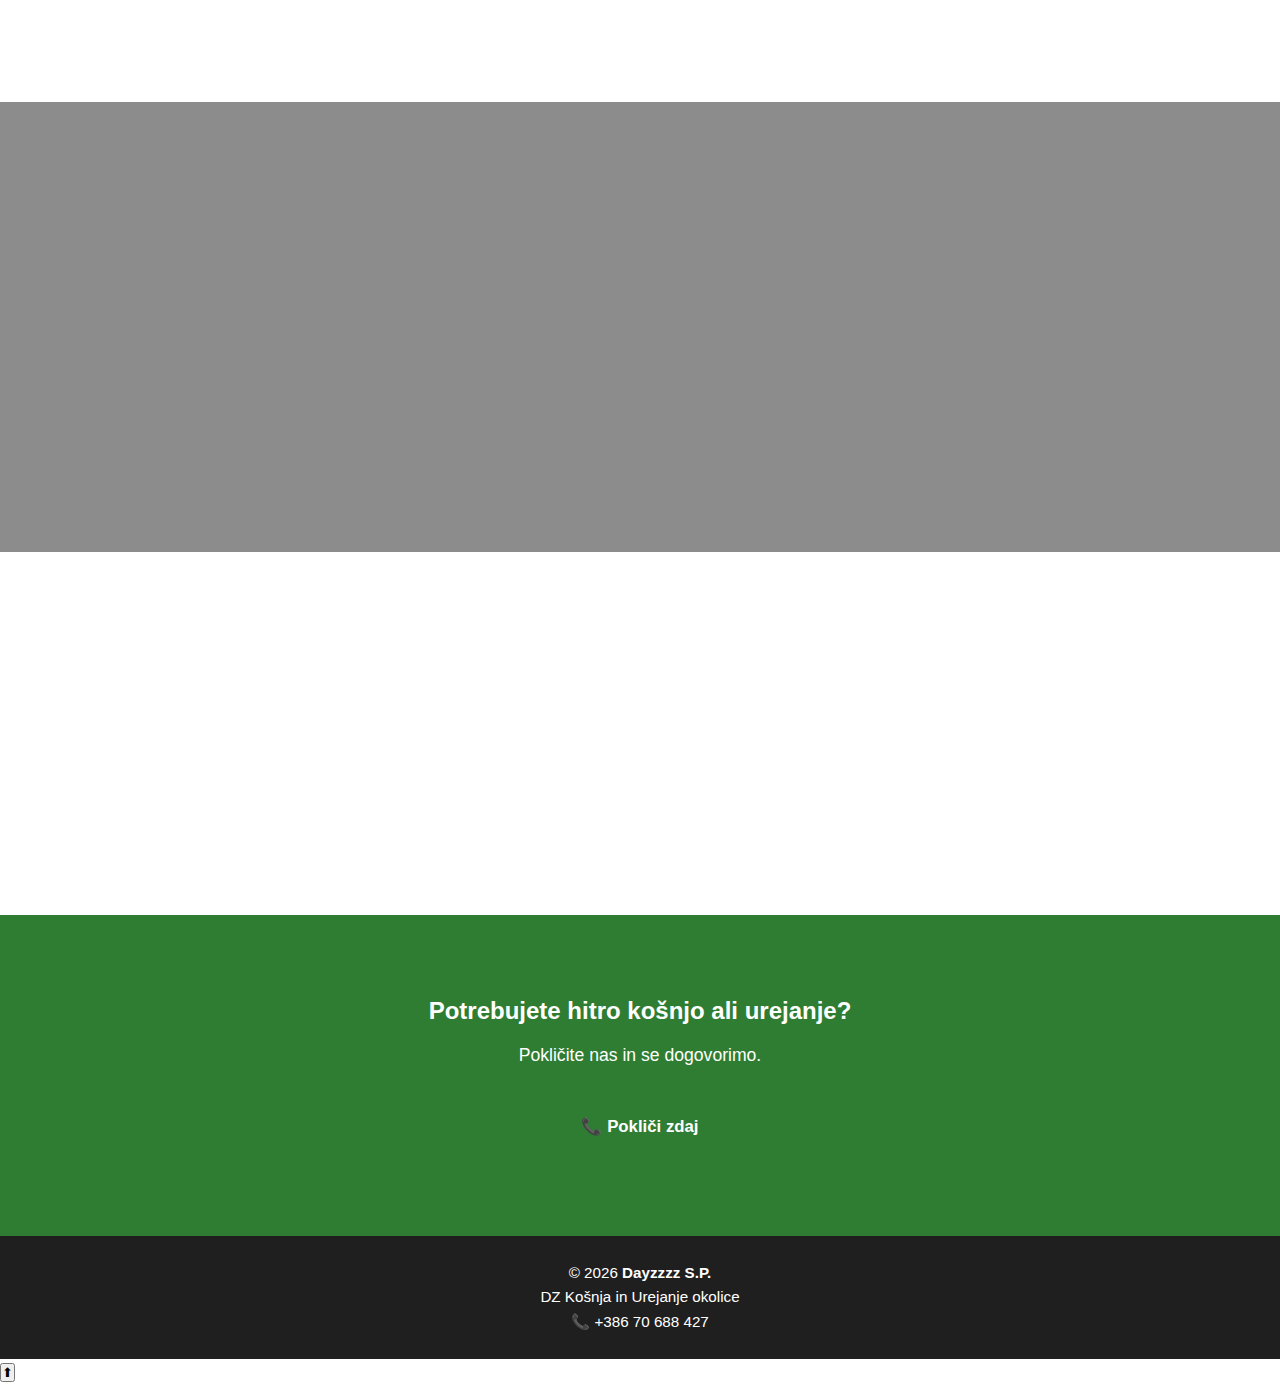
<file: kontakt.html>
<!DOCTYPE html>
<html lang="sl">
<head>
  <meta charset="UTF-8">
  <title>Kontakt | DZ Košnja in Urejanje okolice</title>

  <meta name="viewport" content="width=device-width, initial-scale=1.0">
  <meta name="description"
        content="Kontaktirajte DZ Košnja in Urejanje okolice – hitro, zanesljivo in profesionalno. Dayzzzz S.P.">

  <link rel="stylesheet" href="style.css">
</head>
<body>

  <!-- ================= MENU ================= -->
  <nav class="navbar">
    <div class="nav-container">
      <a href="index.html" class="logo">DZ Košnja</a>
      <ul class="nav-links">
        <li><a href="index.html">Domov</a></li>
        <li><a href="storitve.html">Storitve</a></li>
        <li><a href="kontakt.html" class="active">Kontakt</a></li>
      </ul>
    </div>
  </nav>

  <!-- ================= HERO ================= -->
  <header class="hero" style="height: 50vh;">
    <div class="hero-content fade-in">
      <h1>Kontakt</h1>
      <p>Pokličite ali nam pišite – odgovorimo hitro</p>
    </div>
  </header>

  <!-- ================= CONTACT ================= -->
  <section class="section">
    <h2>Kontaktni podatki</h2>

    <div class="services">

      <div class="service-box">
        <h3>📞 Telefon</h3>
        <p>
          <a href="tel:+38670688427" class="btn primary">
            070 688 427
          </a>
        </p>
      </div>

      <div class="service-box">
        <h3>📧 Email</h3>
        <p>
          <a href="mailto:dzautotrade@gmail.com">
            dzautotrade@gmail.com
          </a>
        </p>
      </div>

      <div class="service-box">
        <h3>📍 Območje dela</h3>
        <p>
          Slovenija (po dogovoru tudi širše)
        </p>
      </div>

      <div class="service-box">
        <h3>⏰ Delovni čas</h3>
        <p>
          Pon–Sob: 8:00 – 18:00<br>
          Nedelje: po dogovoru
        </p>
      </div>

    </div>
  </section>

  <!-- ================= CTA ================= -->
  <section class="cta">
    <h2>Potrebujete hitro košnjo ali urejanje?</h2>
    <p>Pokličite nas in se dogovorimo.</p>
    <a href="tel:+38670688427" class="btn primary">
      📞 Pokliči zdaj
    </a>
  </section>

  <!-- ================= FOOTER ================= -->
  <footer>
    <p>
      © 2026 <strong>Dayzzzz S.P.</strong><br>
      DZ Košnja in Urejanje okolice<br>
      📞 +386 70 688 427
    </p>
  </footer>

  <script src="script.js"></script>
</body>
</html>
</file>
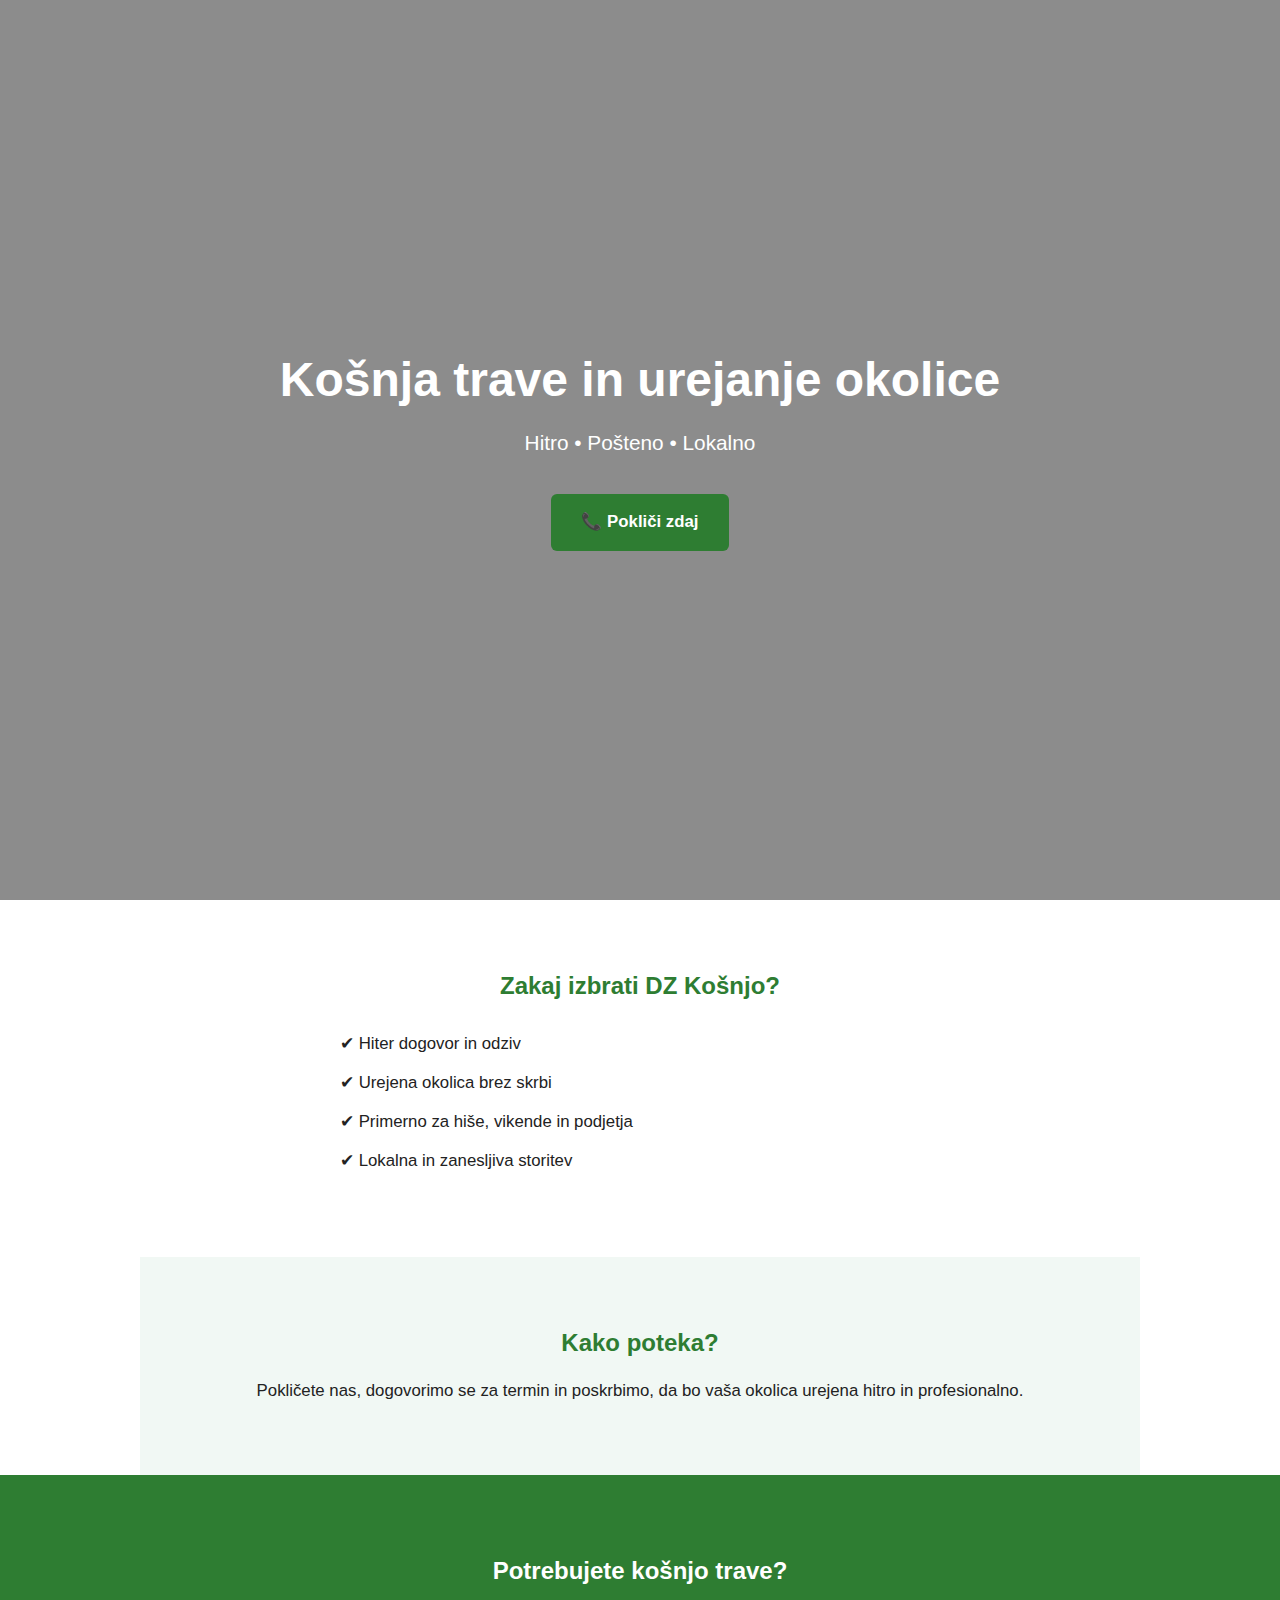
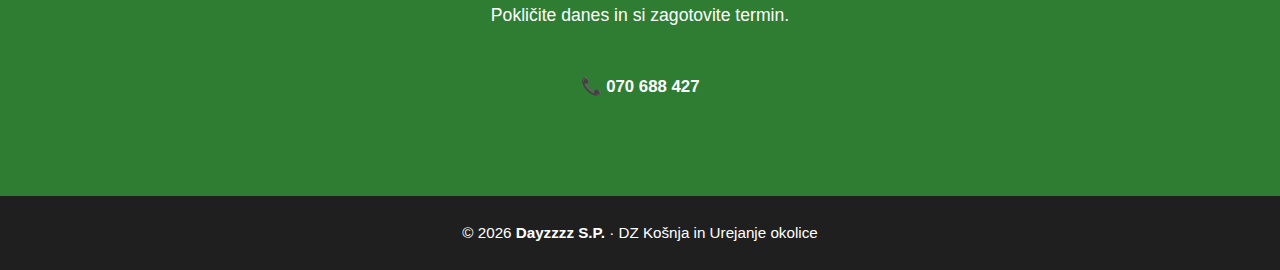
<file: kosnja-trave.html>
<!DOCTYPE html>
<html lang="sl">
<head>
  <meta charset="UTF-8">

  <title>Košnja trave in urejanje okolice | DZ Košnja</title>

  <meta name="viewport" content="width=device-width, initial-scale=1.0">
  <meta name="description"
        content="Potrebujete košnjo trave ali urejanje okolice? DZ Košnja ponuja hitro, zanesljivo in lokalno storitev. Pokličite za termin še danes.">

  <meta name="robots" content="index, follow">
  <meta name="author" content="Dayzzzz S.P.">

  <!-- Open Graph (za Facebook deljenje) -->
  <meta property="og:title" content="Košnja trave in urejanje okolice">
  <meta property="og:description" content="Hitro, pošteno in lokalno urejanje okolice. Pokličite še danes.">
  <meta property="og:type" content="website">

  <link rel="stylesheet" href="style.css">
</head>

<body>

  <!-- ================= HERO / LANDING ================= -->
  <header class="hero hero-small">
    <div class="hero-content">
      <h1>Košnja trave in urejanje okolice</h1>
      <p>Hitro • Pošteno • Lokalno</p>

      <a href="tel:+38670688427" class="btn primary">
        📞 Pokliči zdaj
      </a>
    </div>
  </header>

  <!-- ================= CONTENT ================= -->
  <main>

    <section class="section no-animate">
      <h2>Zakaj izbrati DZ Košnjo?</h2>

      <ul class="why-list">
        <li>✔ Hiter dogovor in odziv</li>
        <li>✔ Urejena okolica brez skrbi</li>
        <li>✔ Primerno za hiše, vikende in podjetja</li>
        <li>✔ Lokalna in zanesljiva storitev</li>
      </ul>
    </section>

    <section class="section light">
      <h2>Kako poteka?</h2>
      <p class="intro">
        Pokličete nas, dogovorimo se za termin in poskrbimo,
        da bo vaša okolica urejena hitro in profesionalno.
      </p>
    </section>

    <!-- ================= CTA ================= -->
    <section class="cta">
      <h2>Potrebujete košnjo trave?</h2>
      <p>Pokličite danes in si zagotovite termin.</p>

      <a href="tel:+38670688427" class="btn primary">
        📞 070 688 427
      </a>
    </section>

  </main>

  <!-- ================= FOOTER ================= -->
  <footer>
    <p>
      © 2026 <strong>Dayzzzz S.P.</strong> · DZ Košnja in Urejanje okolice
    </p>
  </footer>

</body>
</html>
</file>
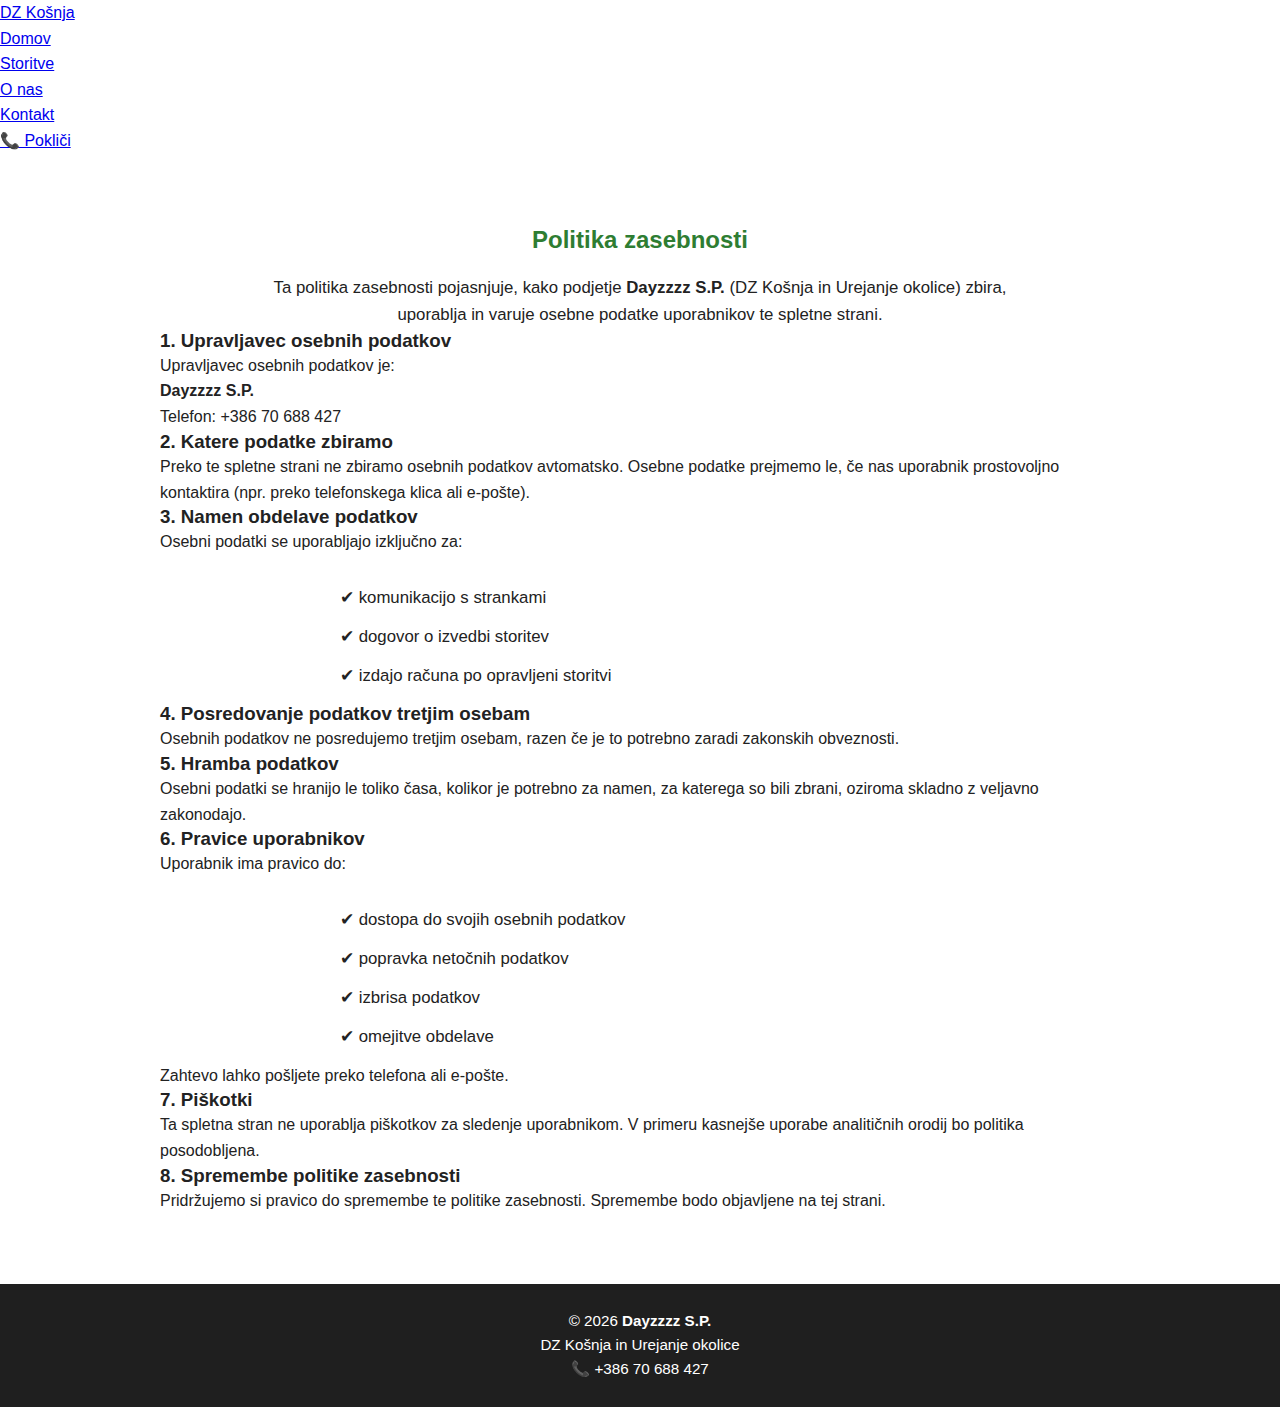
<file: politika-zasebnosti.html>
<!DOCTYPE html>
<html lang="sl">
<head>
  <meta charset="UTF-8">

  <title>Politika zasebnosti | DZ Košnja in Urejanje okolice</title>

  <meta name="viewport" content="width=device-width, initial-scale=1.0">
  <meta name="description"
        content="Politika zasebnosti – DZ Košnja in Urejanje okolice, Dayzzzz S.P.">

  <meta name="robots" content="index, follow">

  <link rel="stylesheet" href="style.css">
</head>
<body>

  <!-- ================= NAVIGATION ================= -->
  <nav class="navbar">
    <div class="nav-container">
      <a href="index.html" class="logo">DZ Košnja</a>
      <ul class="nav-links">
        <li><a href="index.html">Domov</a></li>
        <li><a href="storitve.html">Storitve</a></li>
        <li><a href="o-nas.html">O nas</a></li>
        <li><a href="kontakt.html">Kontakt</a></li>
        <li>
          <a href="tel:+38670688427" class="nav-cta">📞 Pokliči</a>
        </li>
      </ul>
    </div>
  </nav>

  <!-- ================= CONTENT ================= -->
  <section class="section">
    <h2>Politika zasebnosti</h2>

    <p class="intro">
      Ta politika zasebnosti pojasnjuje, kako podjetje
      <strong>Dayzzzz S.P.</strong> (DZ Košnja in Urejanje okolice)
      zbira, uporablja in varuje osebne podatke uporabnikov te spletne strani.
    </p>

    <h3>1. Upravljavec osebnih podatkov</h3>
    <p>
      Upravljavec osebnih podatkov je:<br>
      <strong>Dayzzzz S.P.</strong><br>
      Telefon: +386 70 688 427
    </p>

    <h3>2. Katere podatke zbiramo</h3>
    <p>
      Preko te spletne strani ne zbiramo osebnih podatkov avtomatsko.
      Osebne podatke prejmemo le, če nas uporabnik prostovoljno kontaktira
      (npr. preko telefonskega klica ali e-pošte).
    </p>

    <h3>3. Namen obdelave podatkov</h3>
    <p>
      Osebni podatki se uporabljajo izključno za:
    </p>
    <ul class="why-list">
      <li>✔ komunikacijo s strankami</li>
      <li>✔ dogovor o izvedbi storitev</li>
      <li>✔ izdajo računa po opravljeni storitvi</li>
    </ul>

    <h3>4. Posredovanje podatkov tretjim osebam</h3>
    <p>
      Osebnih podatkov ne posredujemo tretjim osebam,
      razen če je to potrebno zaradi zakonskih obveznosti.
    </p>

    <h3>5. Hramba podatkov</h3>
    <p>
      Osebni podatki se hranijo le toliko časa,
      kolikor je potrebno za namen, za katerega so bili zbrani,
      oziroma skladno z veljavno zakonodajo.
    </p>

    <h3>6. Pravice uporabnikov</h3>
    <p>
      Uporabnik ima pravico do:
    </p>
    <ul class="why-list">
      <li>✔ dostopa do svojih osebnih podatkov</li>
      <li>✔ popravka netočnih podatkov</li>
      <li>✔ izbrisa podatkov</li>
      <li>✔ omejitve obdelave</li>
    </ul>

    <p>
      Zahtevo lahko pošljete preko telefona ali e-pošte.
    </p>

    <h3>7. Piškotki</h3>
    <p>
      Ta spletna stran ne uporablja piškotkov za sledenje uporabnikom.
      V primeru kasnejše uporabe analitičnih orodij bo politika posodobljena.
    </p>

    <h3>8. Spremembe politike zasebnosti</h3>
    <p>
      Pridržujemo si pravico do spremembe te politike zasebnosti.
      Spremembe bodo objavljene na tej strani.
    </p>
  </section>

  <!-- ================= FOOTER ================= -->
  <footer>
    <p>
      © 2026 <strong>Dayzzzz S.P.</strong><br>
      DZ Košnja in Urejanje okolice<br>
      📞 +386 70 688 427
    </p>
  </footer>

</body>
</html>
</file>
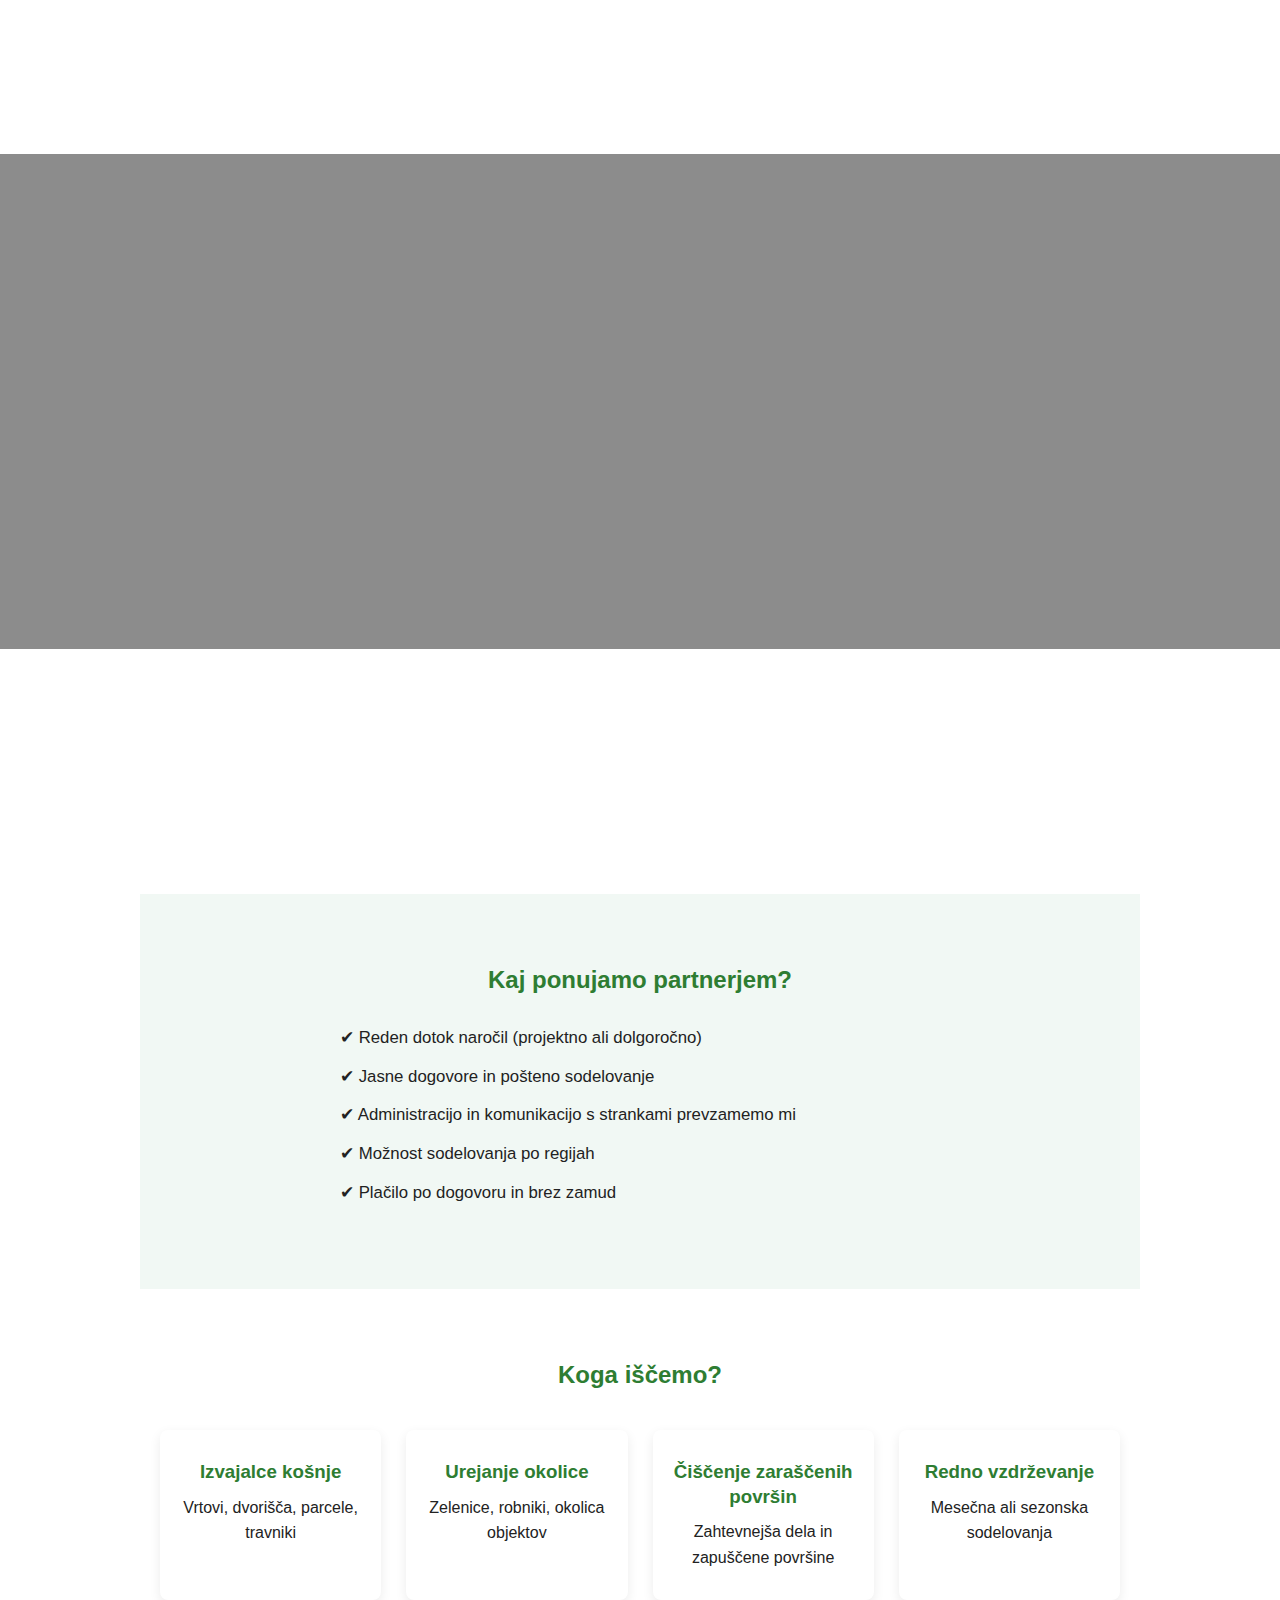
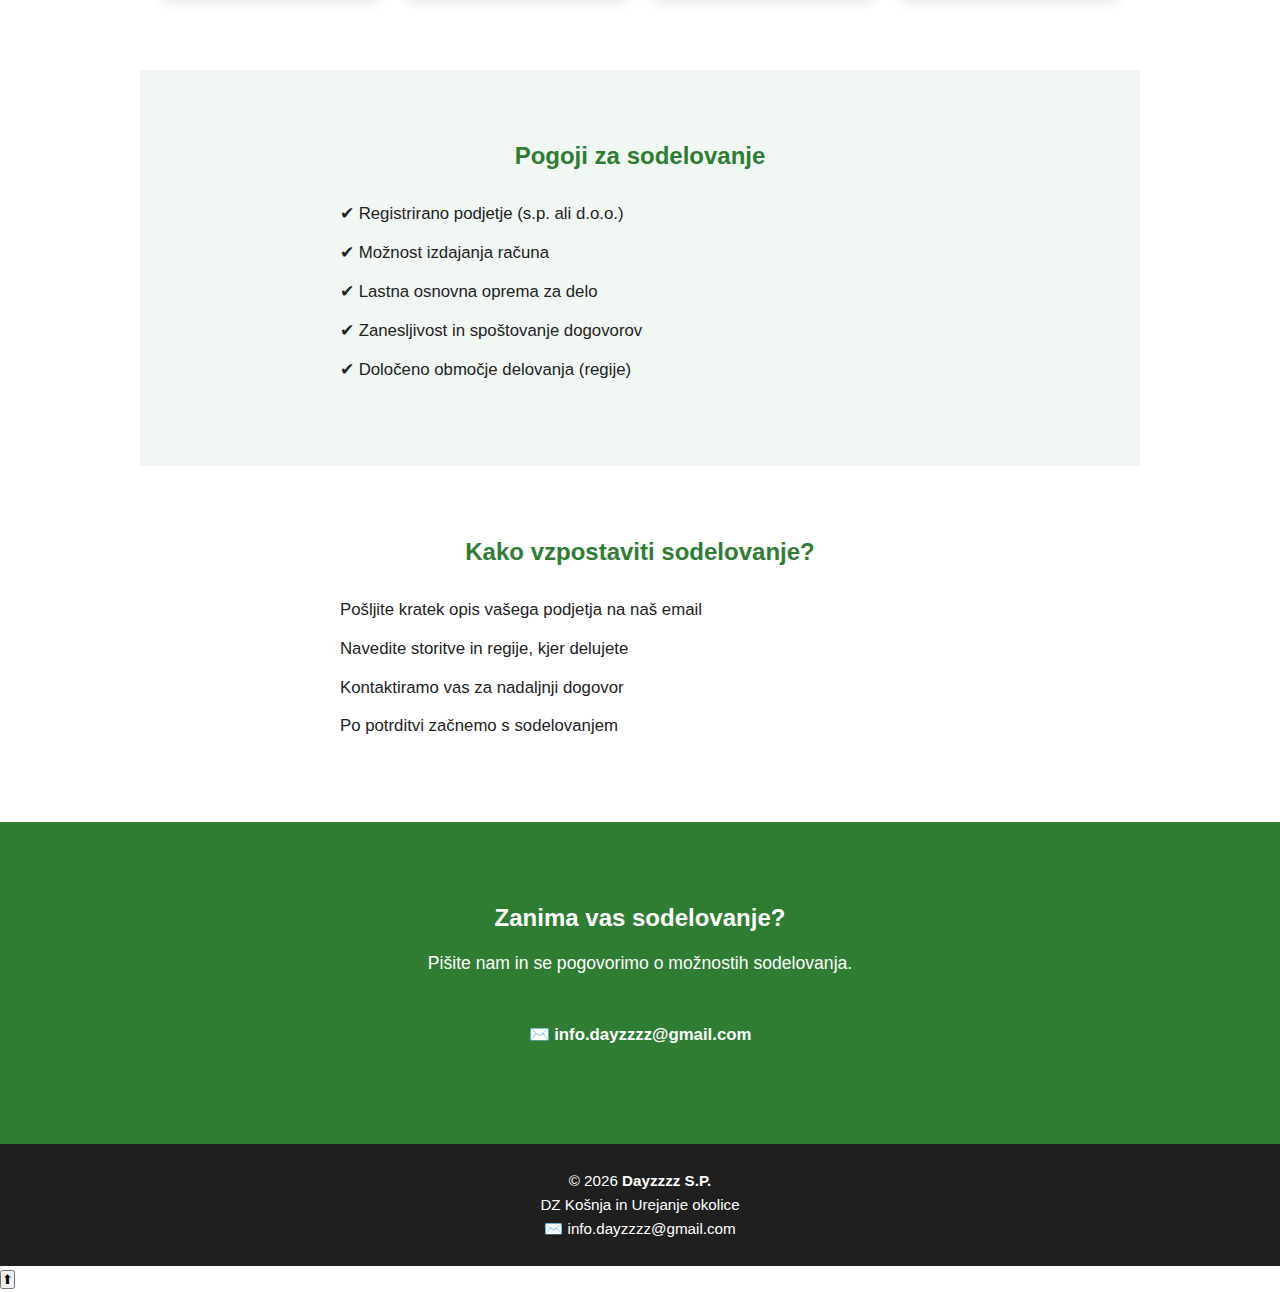
<file: sodelovanja.html>
<!DOCTYPE html>
<html lang="sl">
<head>
  <meta charset="UTF-8">

  <title>Sodelovanja | DZ Košnja in Urejanje okolice</title>

  <meta name="viewport" content="width=device-width, initial-scale=1.0">
  <meta name="description"
        content="Iščemo zanesljive poslovne partnerje in izvajalce za sodelovanje pri košnji trave in urejanju okolice po Sloveniji. Dayzzzz S.P.">

  <meta name="author" content="Dayzzzz S.P.">
  <meta name="robots" content="index, follow">

  <link rel="stylesheet" href="style.css">
</head>
<body>

<!-- ================= NAVIGATION ================= -->
<nav class="navbar">
  <div class="nav-container">
    <a href="index.html" class="logo">DZ Košnja</a>

    <ul class="nav-links">
      <li><a href="index.html">Domov</a></li>
      <li><a href="storitve.html">Storitve</a></li>
      <li><a href="sodelovanja.html" class="active">Sodelovanja</a></li>
      <li><a href="kontakt.html">Kontakt</a></li>
      <li>
        <a href="mailto:info.dayzzzz@gmail.com" class="nav-cta">
          ✉️ Kontakt
        </a>
      </li>
    </ul>
  </div>
</nav>

<!-- ================= HERO ================= -->
<header class="hero" style="height:55vh;">
  <div class="hero-content fade-in">
    <h1>Sodelovanja & Partnerstva</h1>
    <p>Iščemo zanesljive izvajalce in poslovne partnerje po Sloveniji</p>
  </div>
</header>

<!-- ================= UVOD ================= -->
<section class="section">
  <h2>Sodelujte z nami</h2>
  <p class="intro">
    Podjetje <strong>Dayzzzz S.P.</strong> širi mrežo izvajalcev za
    <strong>košnjo trave, urejanje okolice in vzdrževanje zelenih površin</strong>.
    Sodelujemo izključno s <strong>registriranimi podjetji (s.p. / d.o.o.)</strong>.
  </p>
</section>

<!-- ================= KAJ PONUJAMO ================= -->
<section class="section light">
  <h2>Kaj ponujamo partnerjem?</h2>

  <ul class="why-list">
    <li>✔ Reden dotok naročil (projektno ali dolgoročno)</li>
    <li>✔ Jasne dogovore in pošteno sodelovanje</li>
    <li>✔ Administracijo in komunikacijo s strankami prevzamemo mi</li>
    <li>✔ Možnost sodelovanja po regijah</li>
    <li>✔ Plačilo po dogovoru in brez zamud</li>
  </ul>
</section>

<!-- ================= KOGA IŠČEMO ================= -->
<section class="section">
  <h2>Koga iščemo?</h2>

  <div class="services">
    <div class="service-box">
      <h3>Izvajalce košnje</h3>
      <p>Vrtovi, dvorišča, parcele, travniki</p>
    </div>

    <div class="service-box">
      <h3>Urejanje okolice</h3>
      <p>Zelenice, robniki, okolica objektov</p>
    </div>

    <div class="service-box">
      <h3>Čiščenje zaraščenih površin</h3>
      <p>Zahtevnejša dela in zapuščene površine</p>
    </div>

    <div class="service-box">
      <h3>Redno vzdrževanje</h3>
      <p>Mesečna ali sezonska sodelovanja</p>
    </div>
  </div>
</section>

<!-- ================= POGOJI ================= -->
<section class="section light">
  <h2>Pogoji za sodelovanje</h2>

  <ul class="why-list">
    <li>✔ Registrirano podjetje (s.p. ali d.o.o.)</li>
    <li>✔ Možnost izdajanja računa</li>
    <li>✔ Lastna osnovna oprema za delo</li>
    <li>✔ Zanesljivost in spoštovanje dogovorov</li>
    <li>✔ Določeno območje delovanja (regije)</li>
  </ul>
</section>

<!-- ================= KAKO SE PRIJAVITI ================= -->
<section class="section">
  <h2>Kako vzpostaviti sodelovanje?</h2>

  <ol class="why-list">
    <li>Pošljite kratek opis vašega podjetja na naš email</li>
    <li>Navedite storitve in regije, kjer delujete</li>
    <li>Kontaktiramo vas za nadaljnji dogovor</li>
    <li>Po potrditvi začnemo s sodelovanjem</li>
  </ol>
</section>

<!-- ================= CONTACT ================= -->
<section class="cta">
  <h2>Zanima vas sodelovanje?</h2>
  <p>Pišite nam in se pogovorimo o možnostih sodelovanja.</p>

  <a href="mailto:info.dayzzzz@gmail.com" class="btn primary">
    ✉️ info.dayzzzz@gmail.com
  </a>
</section>

<!-- ================= FOOTER ================= -->
<footer>
  <p>
    © 2026 <strong>Dayzzzz S.P.</strong><br>
    DZ Košnja in Urejanje okolice<br>
    ✉️ info.dayzzzz@gmail.com
  </p>
</footer>

<script src="script.js"></script>
</body>
</html>
</file>
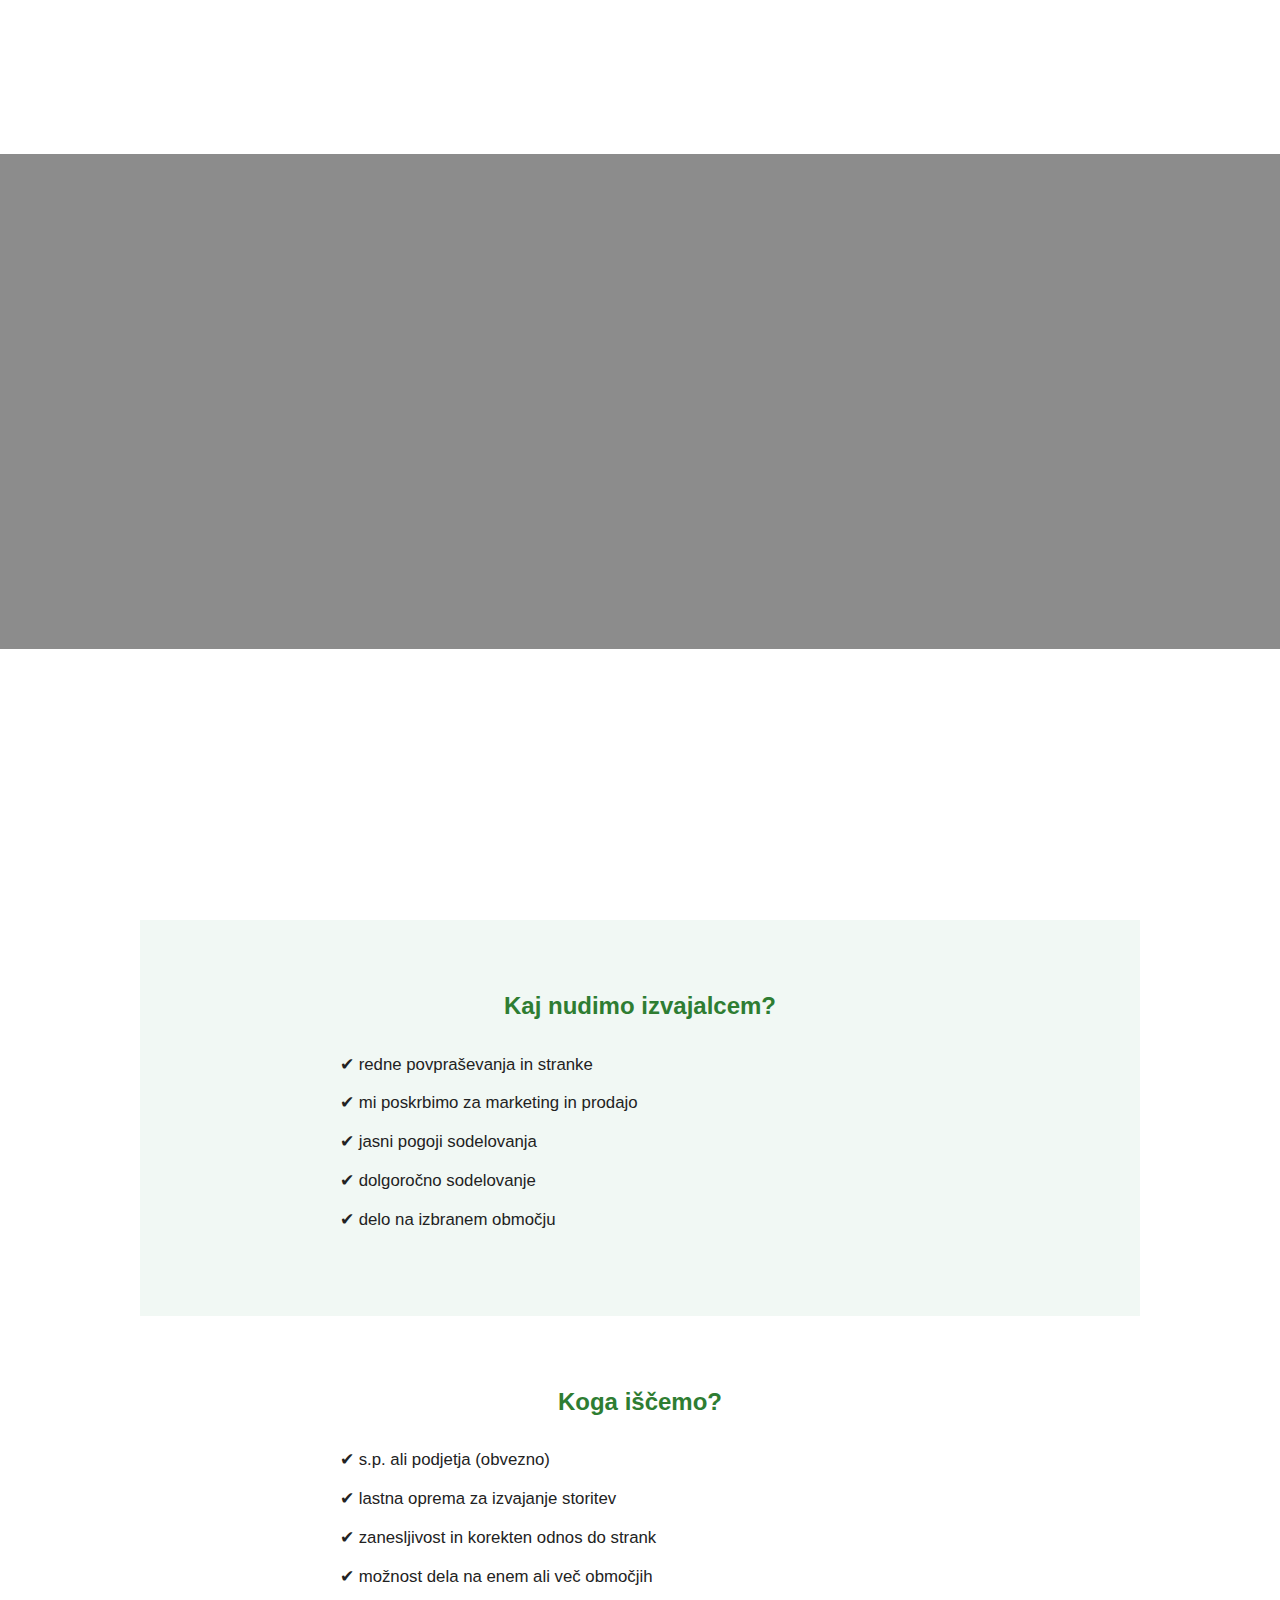
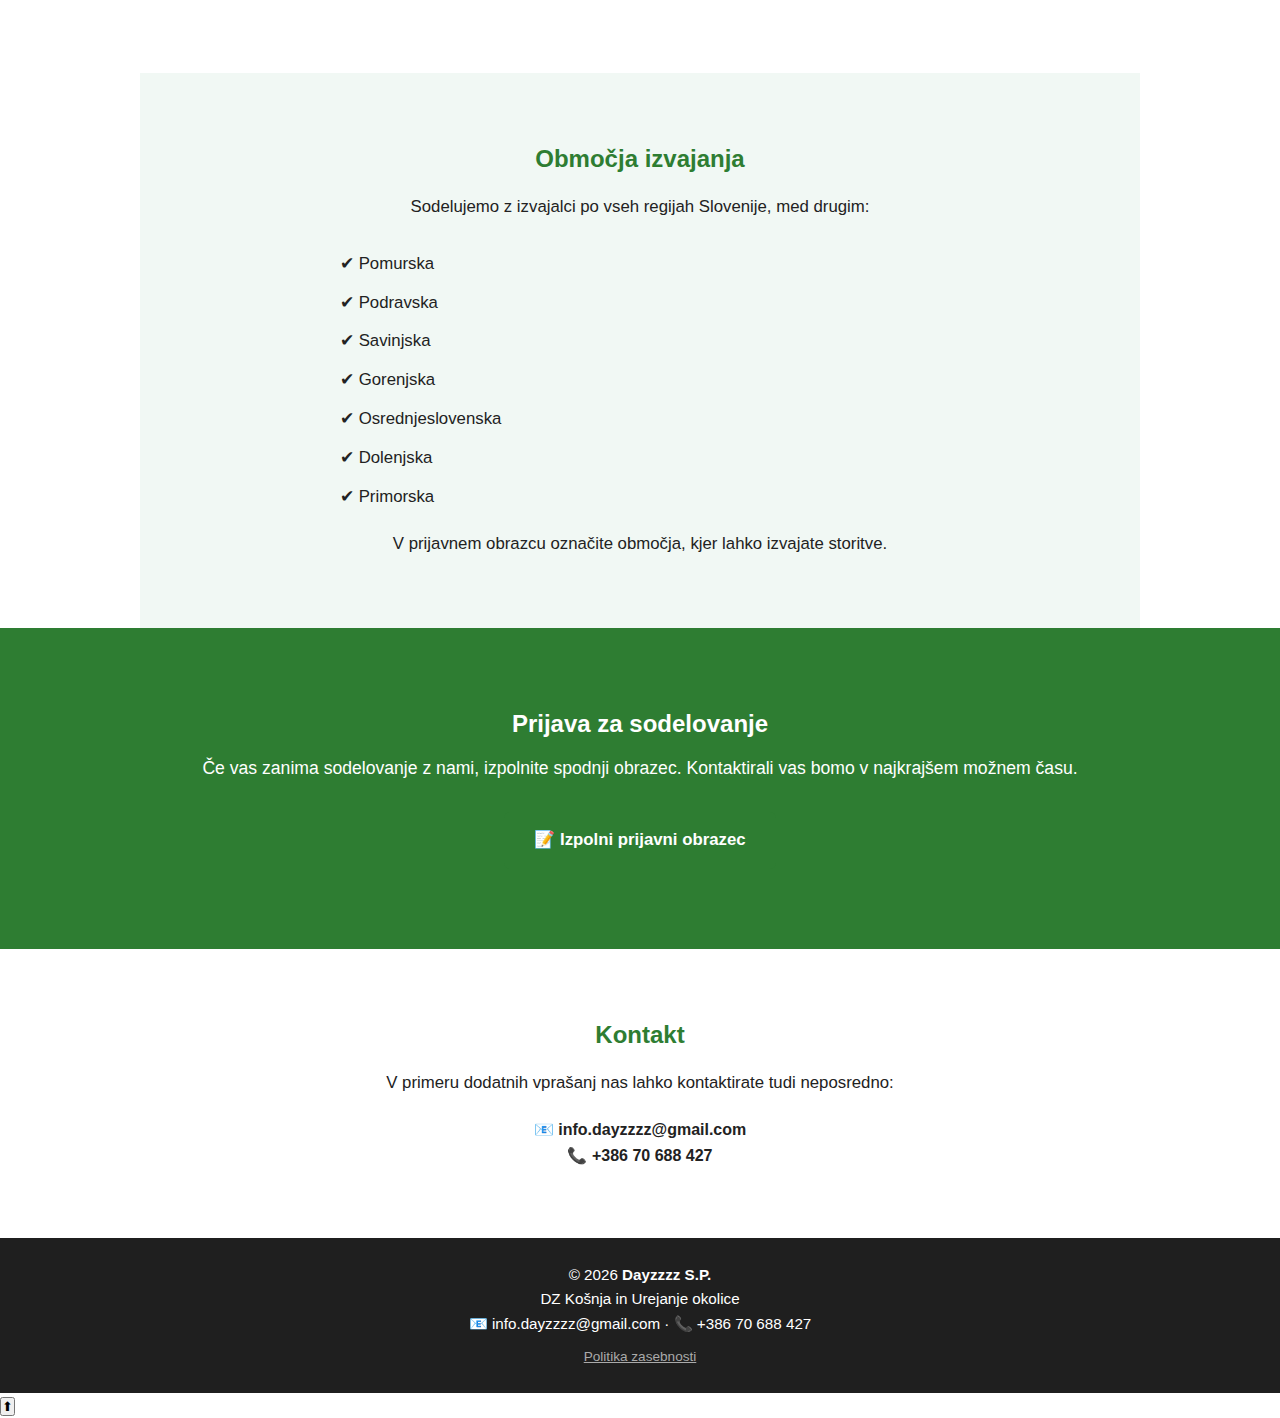
<file: sodelovanje.html>
<!DOCTYPE html>
<html lang="sl">
<head>
  <meta charset="UTF-8">

  <title>Sodelovanje z izvajalci | DZ Košnja in Urejanje okolice</title>

  <meta name="viewport" content="width=device-width, initial-scale=1.0">
  <meta name="description"
        content="Iščemo zanesljive izvajalce (s.p. ali podjetja) za košnjo trave in urejanje okolice po Sloveniji. Prijavite se za sodelovanje z DZ Košnja – Dayzzzz S.P.">

  <meta name="author" content="Dayzzzz S.P.">
  <meta name="robots" content="index, follow">

  <!-- Open Graph -->
  <meta property="og:title" content="Sodelovanje – DZ Košnja in Urejanje okolice">
  <meta property="og:description" content="Postani izvajalec storitev košnje in urejanja okolice po Sloveniji.">
  <meta property="og:type" content="website">

  <link rel="stylesheet" href="style.css">
</head>
<body>

<!-- ================= NAVIGATION ================= -->
<nav class="navbar">
  <div class="nav-container">
    <a href="index.html" class="logo">DZ Košnja</a>

    <ul class="nav-links">
      <li><a href="index.html">Domov</a></li>
      <li><a href="storitve.html">Storitve</a></li>
      <li><a href="sodelovanje.html" class="active">Sodelovanje</a></li>
      <li><a href="kontakt.html">Kontakt</a></li>
      <li>
        <a href="tel:+38670688427" class="nav-cta">📞 Pokliči</a>
      </li>
    </ul>
  </div>
</nav>

<!-- ================= HERO ================= -->
<header class="hero" style="height:55vh;">
  <div class="hero-content fade-in">
    <h1>Sodelovanje z izvajalci</h1>
    <p>Iščemo zanesljive partnerje za izvajanje storitev po Sloveniji</p>
  </div>
</header>

<!-- ================= INTRO ================= -->
<section class="section">
  <h2>Postanite naš izvajalec</h2>
  <p class="intro">
    Pod blagovno znamko <strong>DZ Košnja in Urejanje okolice</strong>
    širimo mrežo preverjenih izvajalcev po celotni Sloveniji.
    Če imate <strong>s.p. ali podjetje</strong> in opravljate storitve
    košnje, urejanja okolice ali vzdrževanja zelenih površin,
    vas vabimo k sodelovanju.
  </p>
</section>

<!-- ================= KAJ NUDIMO ================= -->
<section class="section light">
  <h2>Kaj nudimo izvajalcem?</h2>

  <ul class="why-list">
    <li>✔ redne povpraševanja in stranke</li>
    <li>✔ mi poskrbimo za marketing in prodajo</li>
    <li>✔ jasni pogoji sodelovanja</li>
    <li>✔ dolgoročno sodelovanje</li>
    <li>✔ delo na izbranem območju</li>
  </ul>
</section>

<!-- ================= KAJ PRIČAKUJEMO ================= -->
<section class="section">
  <h2>Koga iščemo?</h2>

  <ul class="why-list">
    <li>✔ s.p. ali podjetja (obvezno)</li>
    <li>✔ lastna oprema za izvajanje storitev</li>
    <li>✔ zanesljivost in korekten odnos do strank</li>
    <li>✔ možnost dela na enem ali več območjih</li>
  </ul>
</section>

<!-- ================= OBMOČJA ================= -->
<section class="section light">
  <h2>Območja izvajanja</h2>
  <p class="intro">
    Sodelujemo z izvajalci po vseh regijah Slovenije, med drugim:
  </p>

  <ul class="why-list">
    <li>✔ Pomurska</li>
    <li>✔ Podravska</li>
    <li>✔ Savinjska</li>
    <li>✔ Gorenjska</li>
    <li>✔ Osrednjeslovenska</li>
    <li>✔ Dolenjska</li>
    <li>✔ Primorska</li>
  </ul>

  <p class="intro" style="margin-top:20px;">
    V prijavnem obrazcu označite območja, kjer lahko izvajate storitve.
  </p>
</section>

<!-- ================= CTA FORM ================= -->
<section class="cta">
  <h2>Prijava za sodelovanje</h2>
  <p>
    Če vas zanima sodelovanje z nami,
    izpolnite spodnji obrazec.
    Kontaktirali vas bomo v najkrajšem možnem času.
  </p>

  <a href="https://forms.gle/aNvUs4fzybuTAzEt9"
     target="_blank"
     class="btn primary">
    📝 Izpolni prijavni obrazec
  </a>
</section>

<!-- ================= KONTAKT ================= -->
<section class="section">
  <h2>Kontakt</h2>
  <p class="intro">
    V primeru dodatnih vprašanj nas lahko kontaktirate tudi neposredno:
  </p>

  <p style="text-align:center; margin-top:20px;">
    📧 <strong>info.dayzzzz@gmail.com</strong><br>
    📞 <strong>+386 70 688 427</strong>
  </p>
</section>

<!-- ================= FOOTER ================= -->
<footer>
  <p>
    © 2026 <strong>Dayzzzz S.P.</strong><br>
    DZ Košnja in Urejanje okolice<br>
    📧 info.dayzzzz@gmail.com · 📞 +386 70 688 427
  </p>

  <p style="margin-top:10px; font-size:0.85rem;">
    <a href="politika-zasebnosti.html" style="color:#aaa;">Politika zasebnosti</a>
  </p>
</footer>

<script src="script.js"></script>
</body>
</html>
</file>
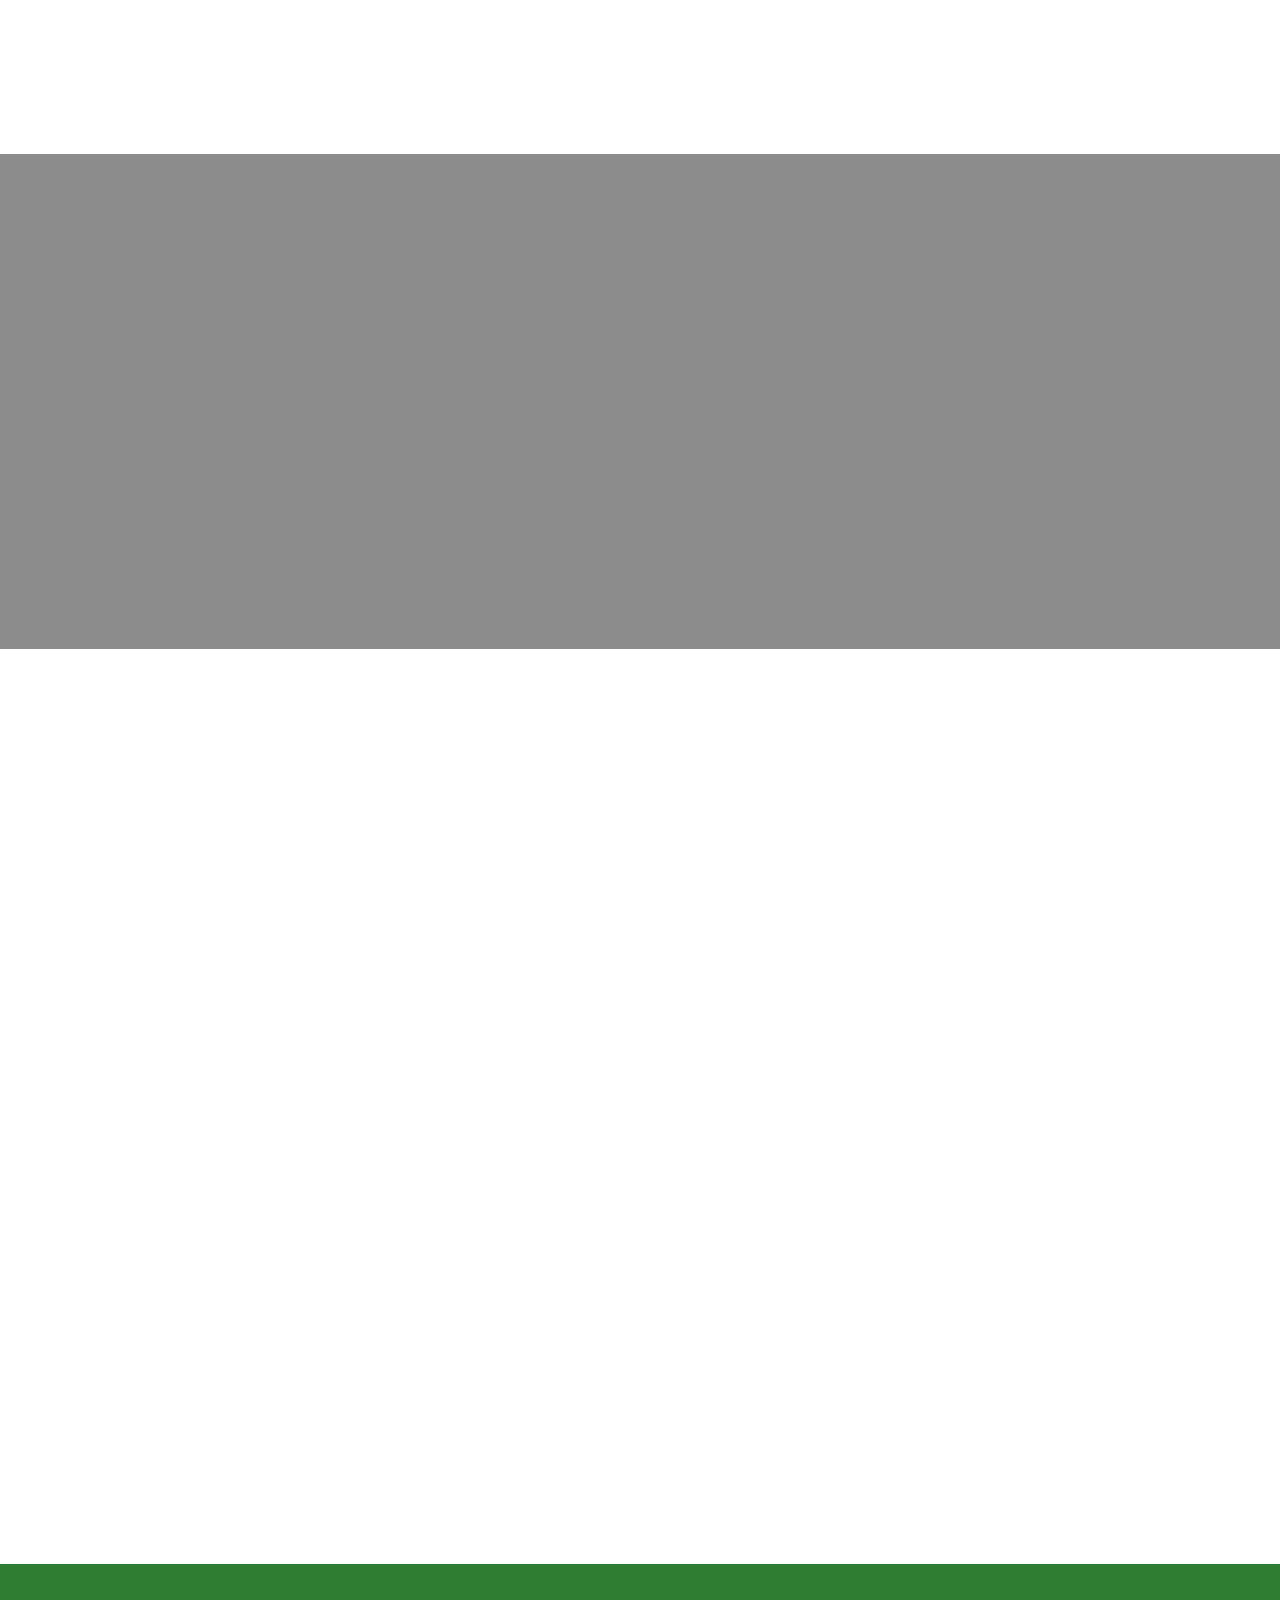
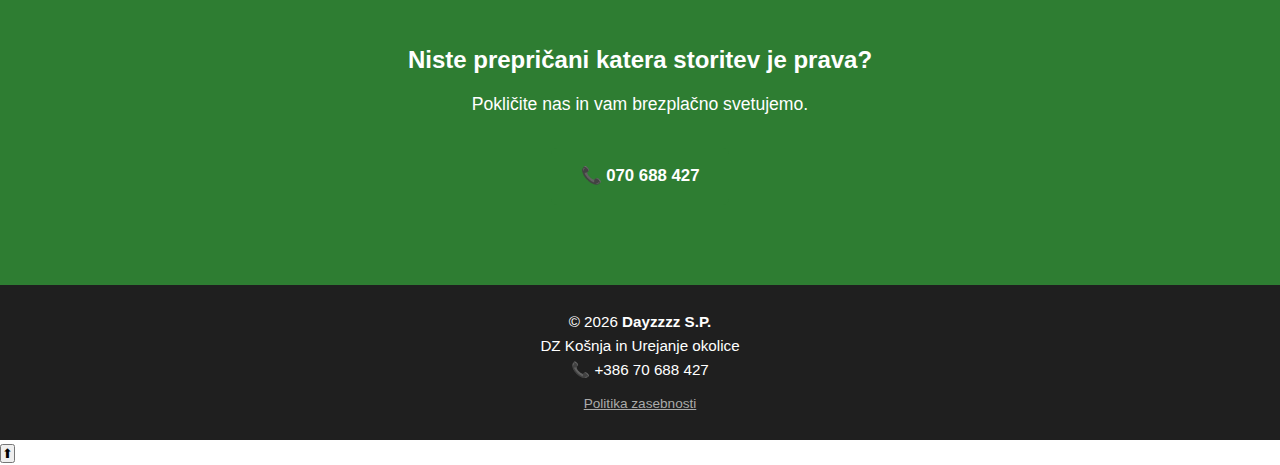
<file: storitve.html>
<!DOCTYPE html>
<html lang="sl">
<head>
  <meta charset="UTF-8">
  <title>Storitve & Plačilo | DZ Košnja in Urejanje okolice</title>

  <meta name="viewport" content="width=device-width, initial-scale=1.0">
  <meta name="description"
        content="Pregled storitev košnje trave in urejanja okolice. Jasne cene, enostavno naročilo in varno spletno plačilo. Dayzzzz S.P.">

  <meta name="author" content="Dayzzzz S.P.">
  <meta name="robots" content="index, follow">

  <link rel="stylesheet" href="style.css">
</head>
<body>

  <!-- ================= NAVIGATION ================= -->
  <nav class="navbar">
    <div class="nav-container">
      <a href="index.html" class="logo">DZ Košnja</a>
      <ul class="nav-links">
        <li><a href="index.html">Domov</a></li>
        <li><a href="storitve.html" class="active">Storitve</a></li>
        <li><a href="o-nas.html">O nas</a></li>
        <li><a href="kontakt.html">Kontakt</a></li>
        <li>
          <a href="tel:+38670688427" class="nav-cta">📞 Pokliči</a>
        </li>
      </ul>
    </div>
  </nav>

  <!-- ================= HERO ================= -->
  <header class="hero" style="height:55vh;">
    <div class="hero-content fade-in">
      <h1>Storitve & Cene</h1>
      <p>Jasne cene • Enostavno naročilo • Profesionalna izvedba</p>
    </div>
  </header>

  <!-- ================= PRICING ================= -->
  <section class="section">
    <h2>Izberite storitev</h2>

    <div class="services pricing">

      <!-- POPULAR -->
      <div class="service-box popular">
        <span class="badge">Najbolj izbrano</span>
        <h3>Osnovna košnja</h3>
        <p class="service-desc">
          Idealno za vrtove in redno vzdrževanje okolice.
        </p>

        <div class="price">
          <span class="price-from">od</span>
          <span class="price-value">30 €</span>
        </div>

        <a href="STRIPE_LINK_1" class="btn primary">💳 Plačaj zdaj</a>
      </div>

      <div class="service-box">
        <h3>Košnja večjih površin</h3>
        <p class="service-desc">
          Travniki, večje parcele in zahtevnejši tereni.
        </p>

        <div class="price">
          <span class="price-from">od</span>
          <span class="price-value">50 €</span>
        </div>

        <a href="STRIPE_LINK_2" class="btn primary">💳 Plačaj zdaj</a>
      </div>

      <div class="service-box">
        <h3>Urejanje okolice</h3>
        <p class="service-desc">
          Urejanje zelenic, robnikov in okolice objektov.
        </p>

        <div class="price">
          <span class="price-note">Cena po dogovoru</span>
        </div>

        <a href="STRIPE_LINK_3" class="btn primary">💳 Plačaj akontacijo</a>
      </div>

      <div class="service-box">
        <h3>Čiščenje parcel</h3>
        <p class="service-desc">
          Zaraščene in zanemarjene površine.
        </p>

        <div class="price">
          <span class="price-note">Cena po ogledu</span>
        </div>

        <a href="STRIPE_LINK_4" class="btn primary">💳 Plačaj akontacijo</a>
      </div>

      <div class="service-box">
        <h3>Mesečno vzdrževanje</h3>
        <p class="service-desc">
          Redna košnja in skrb za urejeno okolico.
        </p>

        <div class="price">
          <span class="price-from">od</span>
          <span class="price-value">80 €</span>
          <span class="price-period">/ mesec</span>
        </div>

        <a href="STRIPE_LINK_5" class="btn primary">💳 Naroči paket</a>
      </div>

    </div>

    <p style="text-align:center; margin-top:30px;">
      🔒 Varno plačilo preko <strong>Stripe</strong><br>
      💳 Kartice • Apple Pay • Google Pay
    </p>

    <p style="text-align:center; margin-top:15px; font-size:0.9rem;">
      ✔ Brez skritih stroškov • ✔ Račun po opravljeni storitvi
    </p>
  </section>

  <!-- ================= CTA ================= -->
  <section class="cta">
    <h2>Niste prepričani katera storitev je prava?</h2>
    <p>Pokličite nas in vam brezplačno svetujemo.</p>
    <a href="tel:+38670688427" class="btn primary">📞 070 688 427</a>
  </section>

  <!-- ================= FOOTER ================= -->
  <footer>
    <p>
      © 2026 <strong>Dayzzzz S.P.</strong><br>
      DZ Košnja in Urejanje okolice<br>
      📞 +386 70 688 427
    </p>
    <p style="margin-top:10px; font-size:0.85rem;">
      <a href="politika-zasebnosti.html" style="color:#aaa;">Politika zasebnosti</a>
    </p>
  </footer>

  <script src="script.js"></script>
</body>
</html>
</file>
<file: style.css>
/* ================= RESET ================= */
* {
    box-sizing: border-box;
    margin: 0;
    padding: 0;
  }
  
  /* ================= BASE ================= */
  body {
    font-family: Arial, Helvetica, sans-serif;
    color: #222;
    line-height: 1.6;
    background: #ffffff;
  }
  
  h1, h2, h3 {
    line-height: 1.3;
  }
  
  h2 {
    margin-bottom: 20px;
    color: #2e7d32;
    text-align: center;
  }
  
  /* ================= HERO ================= */
  .hero {
    height: 100vh;
    background: linear-gradient(rgba(0,0,0,0.45), rgba(0,0,0,0.45)),
      url("https://images.unsplash.com/photo-1501004318641-b39e6451bec6") center/cover;
    display: flex;
    align-items: center;
    justify-content: center;
    text-align: center;
  }
  
  .hero-content {
    color: white;
    max-width: 900px;
    padding: 20px;
  }
  
  .hero h1 {
    font-size: 3rem;
    margin-bottom: 15px;
  }
  
  .hero p {
    font-size: 1.3rem;
    margin-bottom: 35px;
  }
  
  /* ================= BUTTONS ================= */
  .btn {
    display: inline-block;
    background: #2e7d32;
    color: white;
    padding: 15px 30px;
    text-decoration: none;
    border-radius: 6px;
    font-weight: bold;
    transition: background 0.3s ease;
  }
  
  .btn:hover {
    background: #256628;
  }
  
  .btn.primary {
    font-size: 1.05rem;
  }
  
  /* ================= SECTIONS ================= */
  .section {
    padding: 70px 20px;
    max-width: 1000px;
    margin: auto;
  }
  
  .section.light {
    background: #f1f8f4;
  }
  
  .intro {
    text-align: center;
    max-width: 800px;
    margin: auto;
    font-size: 1.05rem;
  }
  
  /* ================= SERVICES ================= */
  .services {
    display: grid;
    grid-template-columns: repeat(auto-fit, minmax(220px, 1fr));
    gap: 25px;
    margin-top: 40px;
  }
  
  .service-box {
    background: white;
    padding: 30px 20px;
    border-radius: 8px;
    text-align: center;
    box-shadow: 0 4px 12px rgba(0,0,0,0.08);
  }
  
  .service-box h3 {
    margin-bottom: 10px;
    color: #2e7d32;
  }
  
  /* ================= WHY US ================= */
  .why-list {
    list-style: none;
    max-width: 600px;
    margin: 30px auto 0;
    font-size: 1.05rem;
  }
  
  .why-list li {
    margin: 12px 0;
  }
  
  /* ================= CTA ================= */
  .cta {
    background: #2e7d32;
    color: white;
    text-align: center;
    padding: 80px 20px;
  }
  
  .cta h2 {
    color: white;
    margin-bottom: 15px;
  }
  
  .cta p {
    margin-bottom: 30px;
    font-size: 1.1rem;
  }
  
  /* ================= FOOTER ================= */
  footer {
    background: #1f1f1f;
    color: white;
    text-align: center;
    padding: 25px 15px;
    font-size: 0.95rem;
  }
  
  /* ================= ANIMATION ================= */
  .fade-in {
    opacity: 0;
    transform: translateY(30px);
    animation: fadeInUp 1.2s ease forwards;
  }
  
  @keyframes fadeInUp {
    to {
      opacity: 1;
      transform: translateY(0);
    }
  }
  
  /* ================= RESPONSIVE ================= */
  @media (max-width: 768px) {
    .hero h1 {
      font-size: 2.2rem;
    }
  
    .hero p {
      font-size: 1.1rem;
    }
  }
</file>
